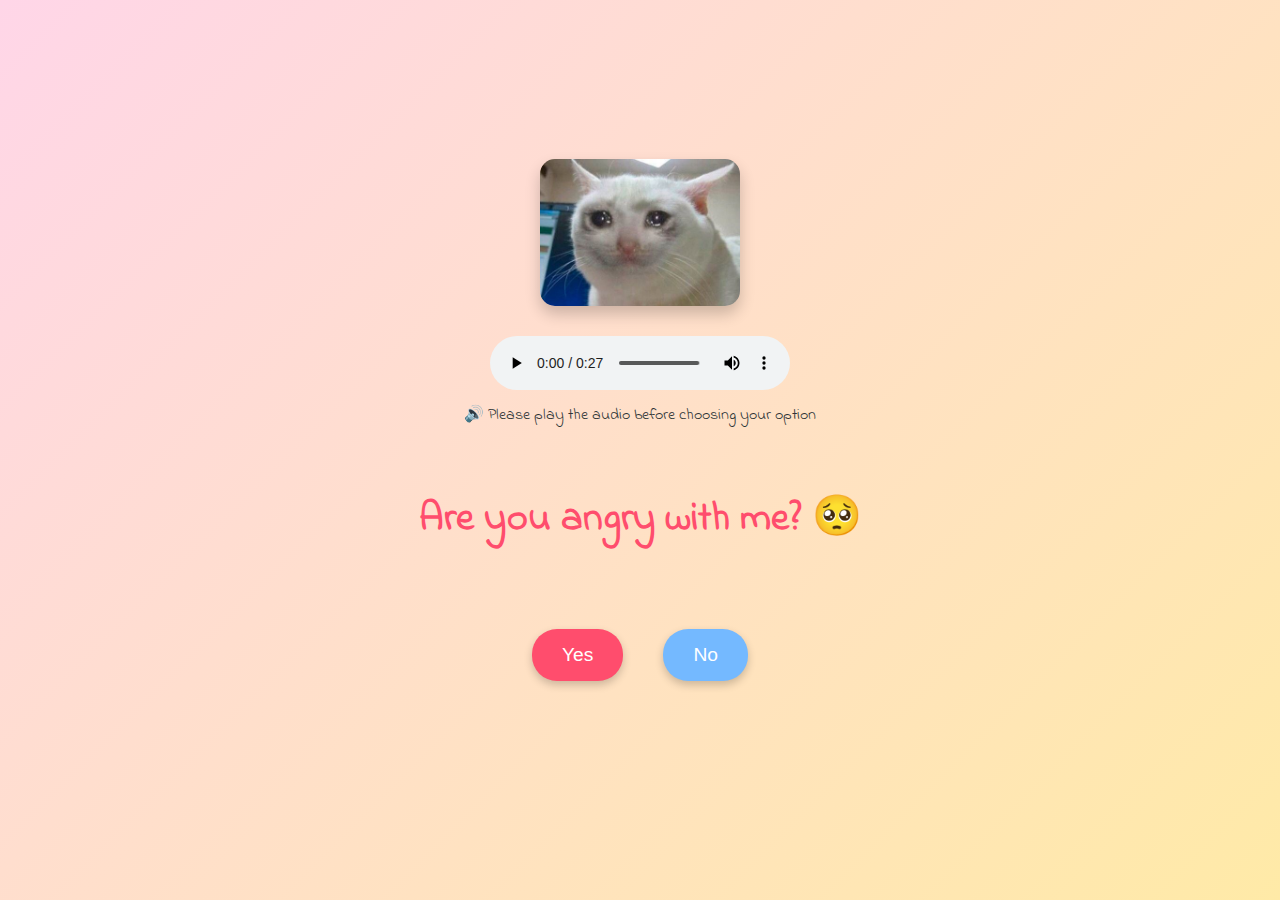
<file: index.html>
<!DOCTYPE html>
<html lang="en">
<head>
<meta charset="UTF-8">
<meta name="viewport" content="width=device-width, initial-scale=1.0">
<link href="https://fonts.googleapis.com/css2?family=Indie+Flower&display=swap" rel="stylesheet">
<title>Are you angry with me?</title>
<link rel="stylesheet" href="style.css">
</head>
<body>
<img src="image1.jpeg" alt="cry" id="crying-cat-image">
 <div id="audio-container">
    <audio id="myAudio" src="audio1.mp3" controls></audio>
    <p>🔊 Please play the audio before choosing your option</p>
  </div>
<h1>Are you angry with me? 🥺</h1>
<div id="button-container">
  <button class="btn" id="yes">Yes</button>
  <button class="btn" id="no">No</button>
</div>
<div id="message">Let’s get over with it baby 💕</div>
<div id="next">
  <button class="btn" id="will_see">Will See</button>
</div>
<video id="sticker-video" src="video1.mp4" autoplay loop muted 
       style="position:absolute; display:none; width:120px; pointer-events:none; z-index:10;"></video>
<script src="script.js"></script>
</body>
</html>
</file>
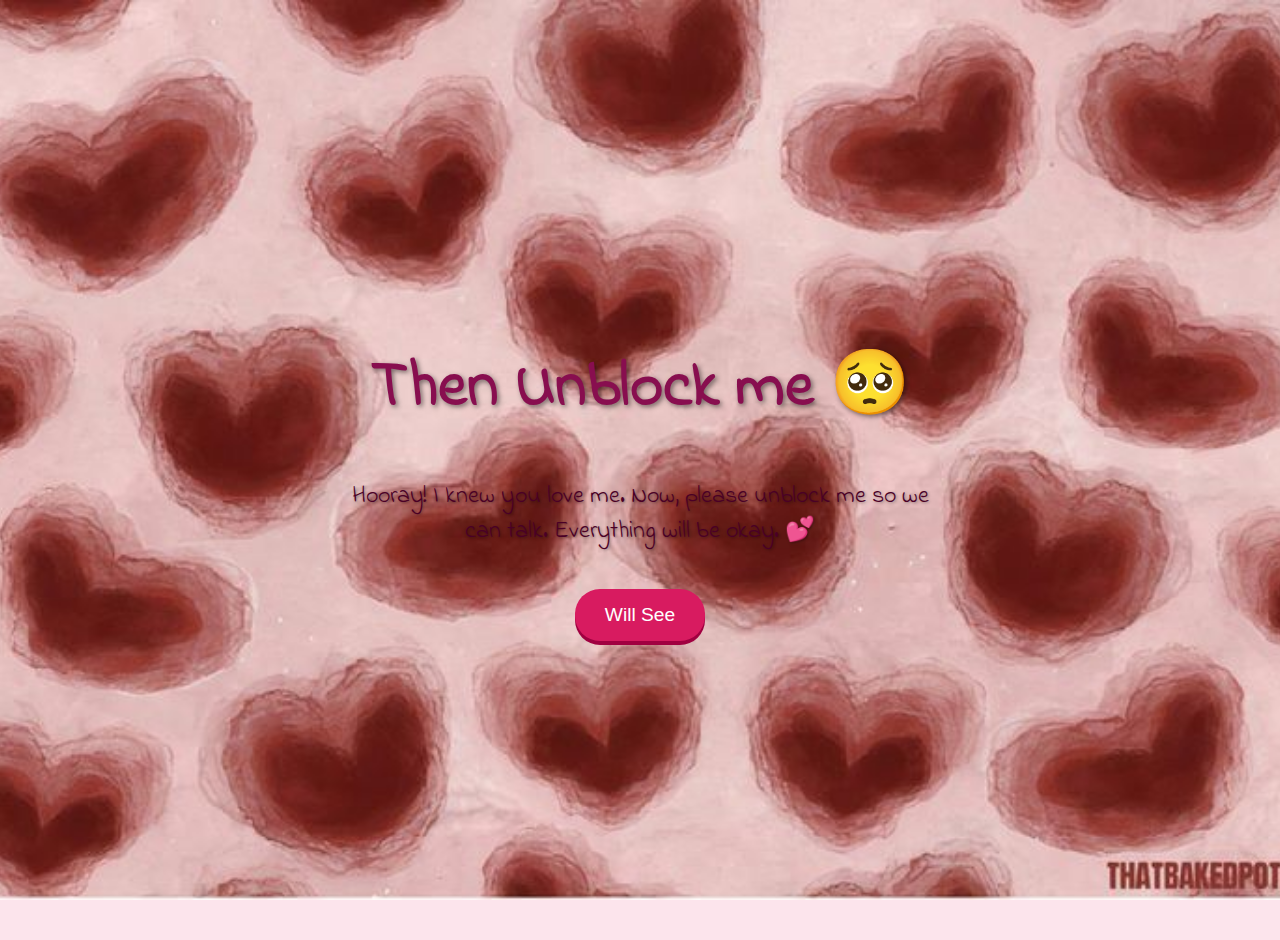
<file: no.html>
<!DOCTYPE html>
<html lang="en">
<head>
    <meta charset="UTF-8">
    <meta name="viewport" content="width=device-width, initial-scale=1.0">
    <title>Unblock Me!</title>
    <link href="https://fonts.googleapis.com/css2?family=Indie+Flower&display=swap" rel="stylesheet">
    <style>
        body {
            /* === MODIFIED for FULL BACKGROUND IMAGE === */
            background-image: url("heart.jpeg"); /* Use your full image filename here */
            background-color: #fce4ec; /* Light pink background color as a fallback */
            background-repeat: no-repeat; /* DO NOT REPEAT THE IMAGE */
            background-size: cover; /* This makes the image cover the entire background */
            background-position: center center; /* Centers the image */
            background-attachment: fixed; /* Optional: Keeps the background fixed when scrolling */
            
            color: #4a0026; /* Adjusted for better contrast on this specific background */
            font-family: 'Indie Flower', cursive;
            display: flex;
            flex-direction: column;
            justify-content: center;
            align-items: center;
            height: 100vh;
            margin: 0;
            text-align: center;
            padding: 20px;
        }
        h1 {
            font-size: 4rem;
            color: #880e4f; /* A darker, richer pink/red for heading */
            margin-bottom: 20px;
            animation: pulse 1.5s infinite alternate;
            /* Optional: Add a text shadow for better readability on busy backgrounds */
            text-shadow: 2px 2px 5px rgba(0,0,0,0.5); 
        }
        p {
            font-size: 1.5rem;
            max-width: 600px;
            margin-bottom: 40px;
            /* Optional: Add a text shadow for better readability */
            text-shadow: 1px 1px 3px rgba(0,0,0,0.4);
        }
        #will_see {
            background-color: #d81b60; /* Deep pink button */
            color: white;
            border: none;
            padding: 15px 30px;
            border-radius: 25px;
            font-size: 1.2rem;
            cursor: pointer;
            box-shadow: 0 4px #a00040;
            transition: all 0.2s ease;
        }
        #will_see:active {
            box-shadow: 0 0 #a00040;
            transform: translateY(4px);
        }
        @keyframes pulse {
            from { transform: scale(1); }
            to { transform: scale(1.05); }
        }
    </style>
</head>
<body>
    <h1>Then Unblock me 🥺</h1>
    <p>Hooray! I knew you love me. Now, please unblock me so we can talk. Everything will be okay. 💕</p>
    <div id="next">
        <button class="btn" id="will_see" onclick="window.location.href='will_see.html'">
            Will See
        </button>
    </div>
</body>
</html>
</file>
<file: style.css>
body { 
  font-family:'Indie Flower';
  background: linear-gradient(135deg, #ffd6e8, #ffeaa7);
  height: 100vh; 
  margin: 0; 
  display: flex; 
  flex-direction: column; 
  justify-content: center; 
  align-items: center;
  overflow: hidden; 
} 

#crying-cat-image { 
  max-width: 200px; 
  height: auto; 
  display: block; 
  margin: 0 auto 30px auto; 
  border-radius: 15px; 
  box-shadow: 0px 8px 15px rgba(0,0,0,0.2); 
} 

h1 { 
  color: #ff4d6d; 
  font-size: 2.5rem; 
  margin-bottom: 80px;
  text-align: center; 
}

.btn {
  padding: 15px 30px; 
  border: none; 
  border-radius: 25px; 
  font-size: 1.2rem; 
  cursor: pointer; 
  transition: 0.3s; 
  box-shadow: 0px 4px 8px rgba(0,0,0,0.2); 
} 

#yes { 
  background-color: #ff4d6d; 
  color: white; 
  position: relative;
} 

#no { 
  background-color: #74b9ff;
  color: white; 
  position: relative; 
} 

#button-container { 
  display: flex;
  justify-content: center; 
  align-items: center; 
  gap: 40px; 
  position: relative; 
  margin-bottom: 60px; 
  width: 100%; 
} 

#next { 
  display: none; 
  margin-top: 20px; 
} 

#will_see { 
  background-color: #ff4d6d; 
  color: #2d3436; 
} 

#message { 
  font-size: 1.8rem; 
  color: #2d3436; 
  display: none; 
  animation: fadeIn 1s forwards;
  text-align: center; 
}
@keyframes fadeIn { from { opacity: 0; } to { opacity: 1; } }
#audio-container {
  text-align: center;
  margin-bottom: 20px;
}

#audio-container p {
  font-family: 'Indie Flower';
  color: #2d3436;
  font-size: 1rem;
  margin-top: 5px;
}
</file>
